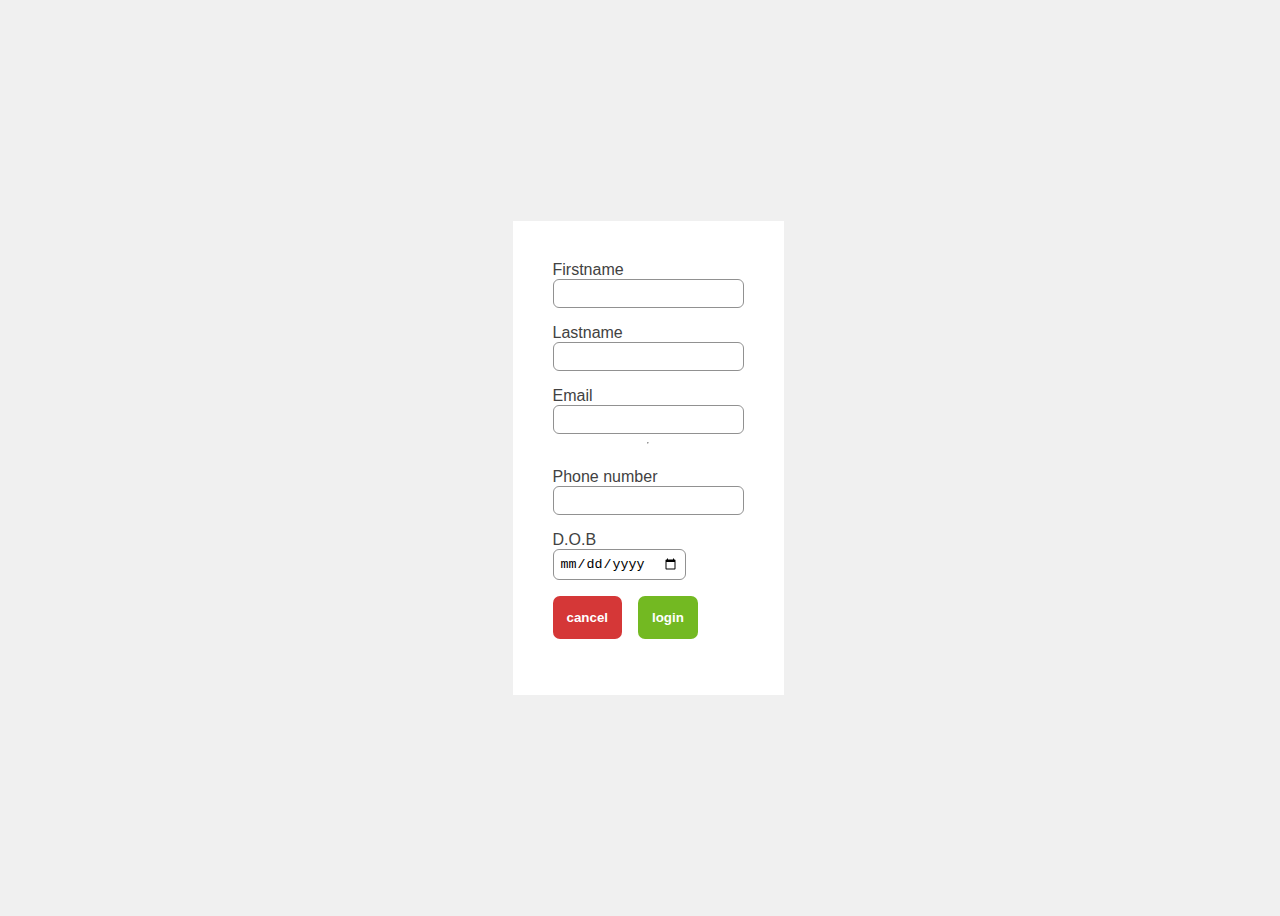
<file: index.html>
<!DOCTYPE html>
<html lang="en">
<head>
    <meta charset="UTF-8">
    <meta name="viewport" content="width=device-width, initial-scale=1.0">
    <title>Document</title>
</head>
<body>


    <!-- Inputs  -->

     <form action="">

            <div class="sec">
            <label for="Firstname">Firstname</label>
            <input type="text" name="Firstname" id="Firstname">
            </div>

            <div class="sec">
            <label for="Lastname">Lastname</label>
            <input type="text" name="Lastname" id="Lastname">
            </div>

            <div class="sec">
            <label for="Email">Email</label>
            <input type="email" name="Email" id="Email"><hr>
             </div>

            <div class="sec">
            <label for="phone">Phone number</label>
            <input type="tel" name="phone" id="phone">
            </div>

            <div class="sec">
            <label for="d.o.b">D.O.B</label>
            <input type="date" name="D.o.B" id="D.O.B">
            </div>

            <div class="sec sec-b">
            <input type="reset" value="cancel" id="cancel">
            <input type="submit" value="login" id="log">
           </div>
    </form>


<!-- Tables  tags -->
 <!-- <table style="border: 1px solid black; background-color: blanchedalmond;">
    <thead>
        <tr>
            <td>Name</td>
            <td>Id</td>
            <td>Phone</td>
        </tr>
    </thead>
    <tbody>
        <tr>
            <td>Ismael</td>
            <td>6778786876</td>
            <td>+344452675</td>
        </tr>
        <tr>
            <td>Ismael</td>
            <td>6778786876</td>
            <td>+344452675</td>
        </tr>
        <tr>
            <td>Ismael</td>
            <td>6778786876</td>
            <td>+344452675</td>
        </tr>
        <tr>
            <td>Ismael</td>
            <td>6778786876</td>
            <td>+344452675</td>
        </tr>
    </tbody>
    <tfoot>
        <tr>
            <td>showing 2 of 4 pages</td>
        </tr>
    </tfoot>
 </table> -->

 <style>
    body{
        display: flex;
        align-items: center;
        justify-content: center;
        width: 100vw;
        height: 100vh;
        background-color: #f0f0f0;
    }
    form {
        /* background-image: url("https://i.postimg.cc/htFchwV6/pexels-gstudio-10583612.jpg"); */
        background-color: rgb(255, 255, 255);
        display: flex;
        flex-direction: column;
        align-items: center;
        justify-content: center;
        width: fit-content;
        padding: 40px;
        backdrop-filter: blur(10px);
        color: #424242;
        font-family: sans-serif;
    }

    form .sec{
        display: flex;
        flex-direction: column;
        align-items: flex-start;
        width: 100%;
        margin-bottom: 1rem;
    }

    .sec input{
        padding: 6px;
        border-radius: 6px;
        border: 1px solid rgb(145, 145, 145);
    }

    form .sec-b{
          flex-direction: row;
          gap: 1rem;
    }

    form .sec-b input{
        border: none;
        padding: 14px;
        font-weight: 700;
        border-radius: 7px;
        color: #ffffff
    }

    form .sec-b #cancel{
        background-color:#cc0a0ad0;
         
    }

    form .sec-b #log{
        background-color:#5eaf01de;
    }

    

 </style>



 <!-- Style sheets -->
    <!--
    1. Inline CSS
    2. Internal CSS
    3. External CSS
    -->

</body>
</html>
</file>
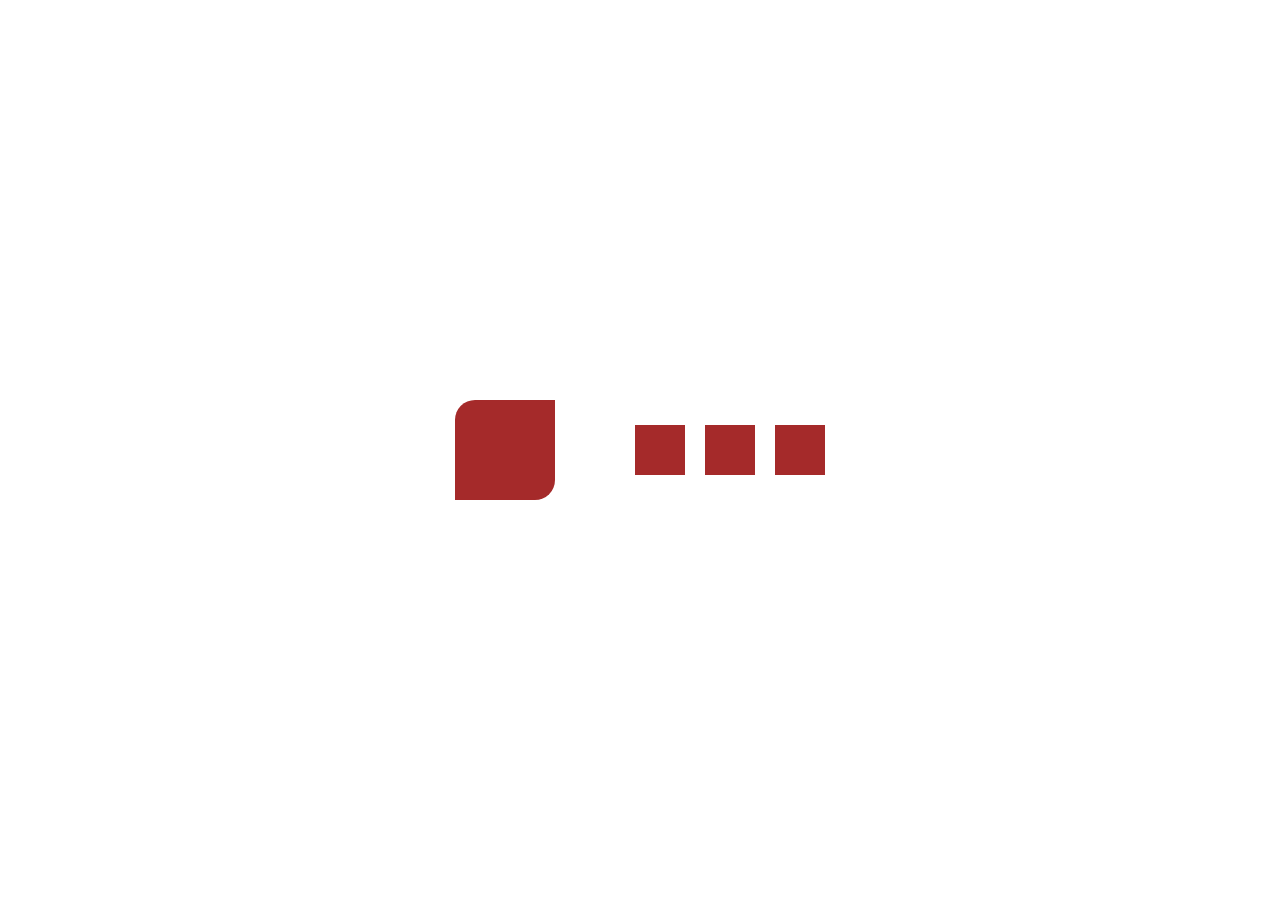
<file: containers.html>
<!DOCTYPE html>
<html lang="en">
<head>
    <meta charset="UTF-8">
    <meta name="viewport" content="width=device-width, initial-scale=1.0">
    <title>Document</title>
    <link rel="stylesheet" href="containers.css">
</head>
<body>
    <div class="parent">
    <div class="container container-1"></div>
    <div class="container container-2"></div>
    <div class="container container-3"></div>
    <div class="container container-4"></div>
</div>
</body>

</html>
</file>
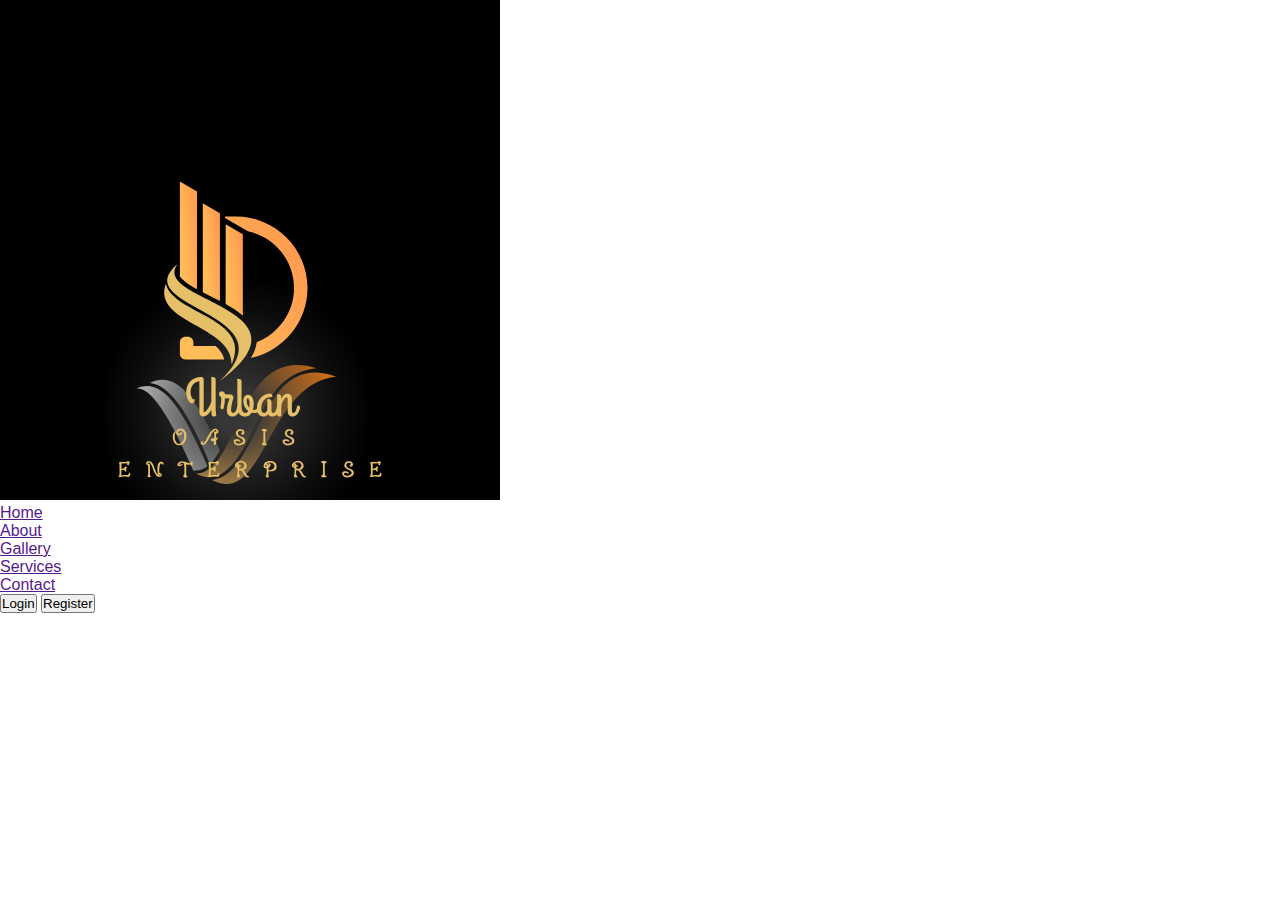
<file: layout.html>
<!DOCTYPE html>
<html lang="en">
<head>
    <meta charset="UTF-8">
    <meta name="viewport" content="width=device-width, initial-scale=1.0">
    <title>Document</title>
    <link rel="stylesheet" href="layout.css">
</head>
<body>
    <div class="cont">
         <div class="logo-cont">
            <img src="/Hannah.png" alt="my logo">
         </div>
         <div class="nav-bar">
            <ul>
                <li><a href="">Home</a></li>
                <li><a href="">About</a></li>
                <li><a href="">Gallery</a></li>
                <li><a href="">Services</a></li>
                <li><a href="">Contact</a></li>
            </ul>
         </div>

         <div class="form">
            <input type="button" value="Login" id="Login">
            <input type="button" value="Register" id="Register">

         </div>




    </div>
</body>
</html>
</file>
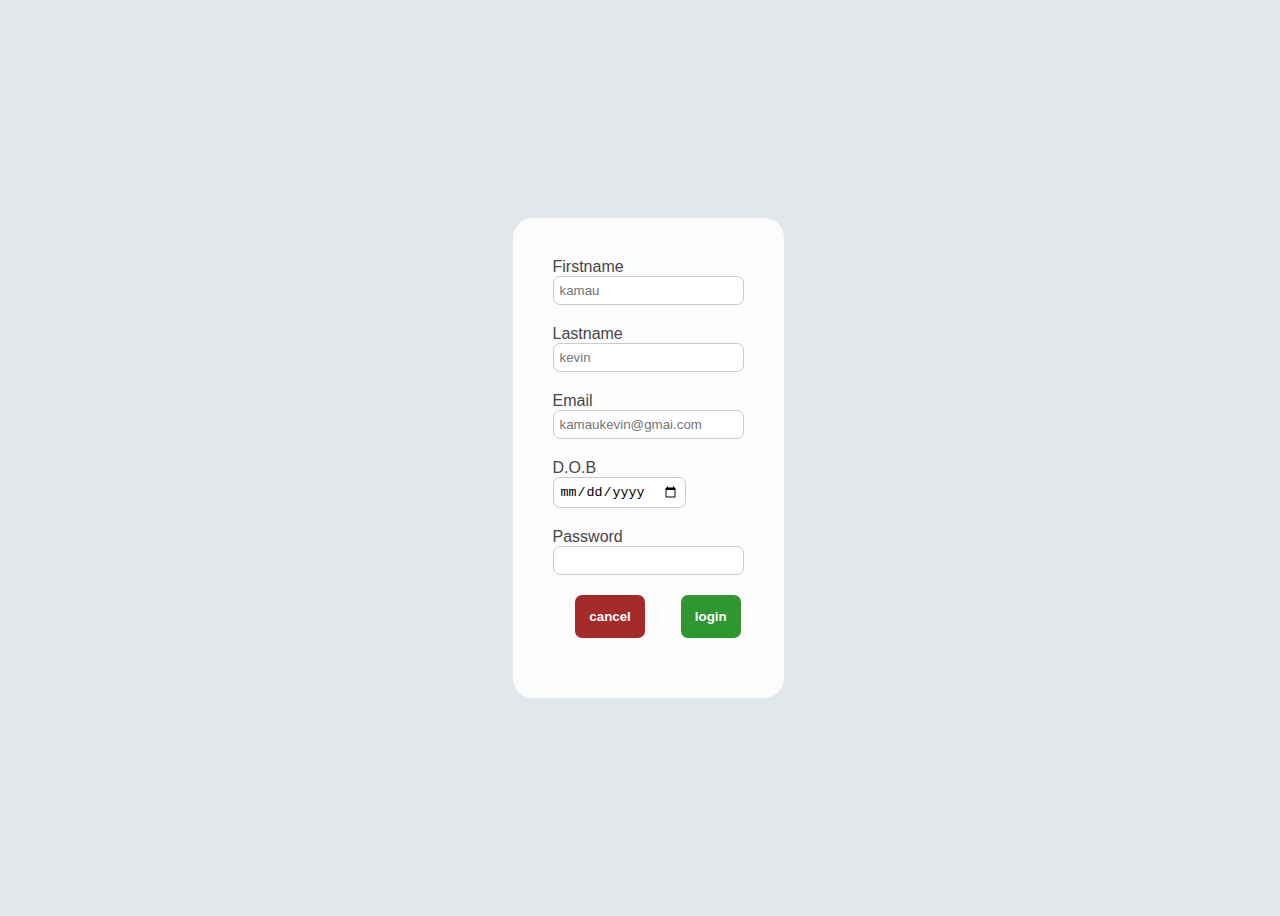
<file: login.html>
<!DOCTYPE html>
<html lang="en">
<head>
    <meta charset="UTF-8">
    <meta name="viewport" content="width=device-width, initial-scale=1.0">
    <title>Document</title>
    <link rel="stylesheet" href="style.css">
</head>
<body>
    <form action="">
    <div class="cont">
    <label for="Firstname">Firstname</label>
    <input type="text" name="firstname" id="firstname" placeholder="kamau" required>
    </div>

    <div class="cont">
    <label for="Lastname">Lastname</label>
    <input type="text" name="Lastname" id="Lastname" placeholder="kevin" required>
    </div>

    <div class="cont">
    <label for="email">Email</label>
    <input type="email" name="email" id="email" placeholder="kamaukevin@gmai.com" required>
    </div>

    <div class="cont">
    <label for="D.O.B">D.O.B</label>
    <input type="date" name="d.o.b" id="d.o.b" required>
     </div>

     <div class="cont">
    <label for="Password">Password</label>
    <input type="Password" name="Password" id="Password" required>
    </div>

    <div class="cont cont-b">
    <input type="reset" value="cancel" id="cancel">
    <input type="submit" value="login" id="login">
    </div>
</form>
</body>
</html>
</file>
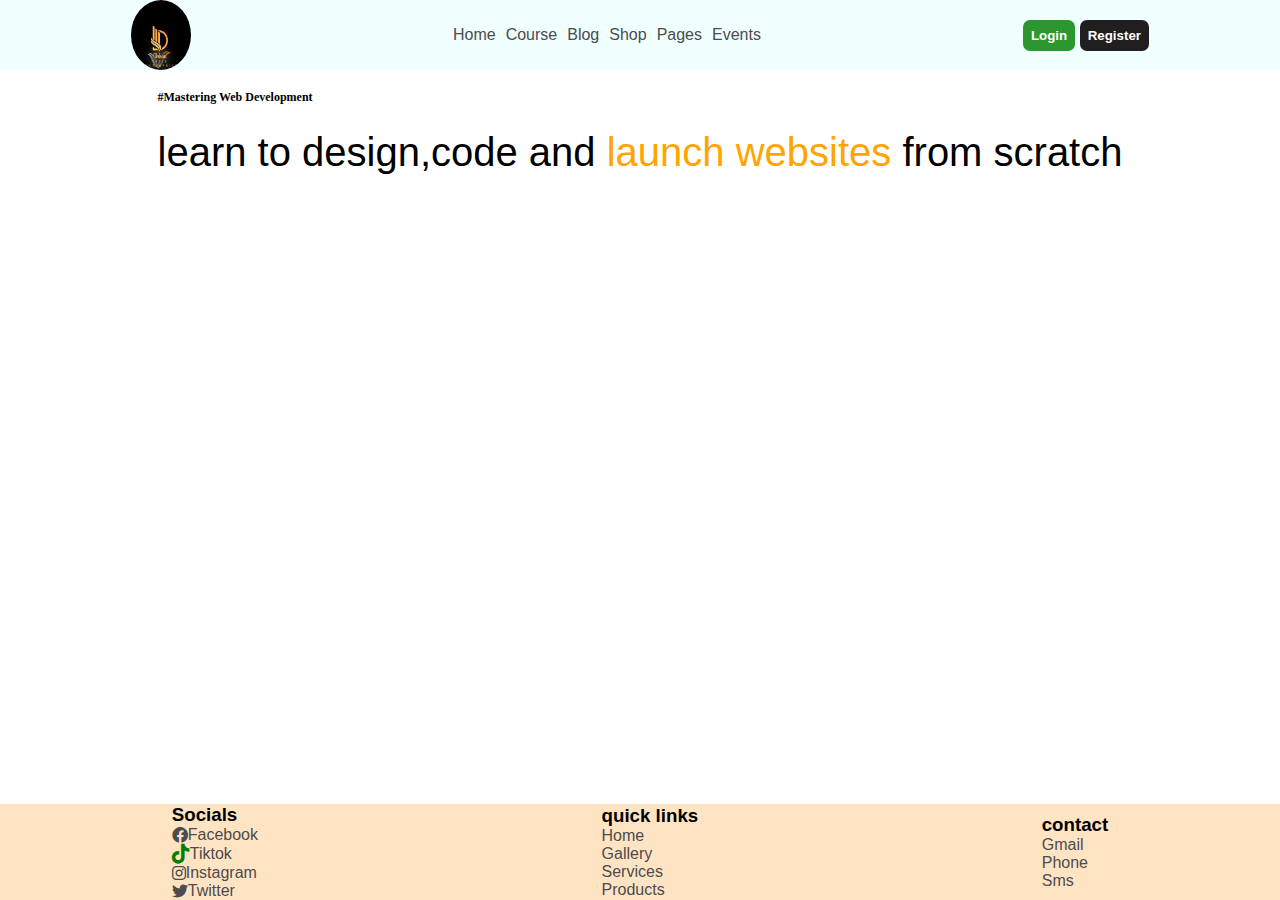
<file: navbars.html>
<!DOCTYPE html>
<html lang="en">

<head>
    <meta charset="UTF-8">
    <meta name="viewport" content="width=device-width, initial-scale=1.0">
    <title>Document</title>
    <link rel="stylesheet" href="nav.css">
    <link href="https://cdnjs.cloudflare.com/ajax/libs/font-awesome/6.0.0-beta3/css/all.min.css" rel="stylesheet">

</head>

<body>
    <div class="head">
        <div class="logo">
            <img src="/Hannah.png" alt="my logo">
        </div>

        <div class="navbar">
            <ul>
                <li><a href="">Home</a></li>
                <li><a href="">Course</a></li>
                <li><a href="">Blog</a></li>
                <li><a href="">Shop</a></li>
                <li><a href="">Pages</a></li>
                <li><a href="">Events</a></li>
            </ul>
        </div>

        <div class="form">
            <input type="button" value="Login" id="Login">
            <input type="button" value="Register" id="Register">
        </div>
    </div>

    
<div class="hero-p">
    <div class="Hero-sec">
        <div class="sec-1 hero">
            <h6>#Mastering Web Development</h6>
            <p>learn to design,code and <span style="color: orange;">launch websites</span>  from scratch</p>
        </div>

        
    
    </div>
</div>


<footer>
   <!-- socials -->
    <ul class="socials">
        <h3>Socials</h3>
        <li><a href=""><i class="fa-brands fa-facebook"></i>Facebook</a></li>
        <li><a href=""><i class="fa-brands fa-tiktok"></i>Tiktok</a></li>
        <li><a href=""><i class="fa-brands fa-instagram"></i>Instagram</a></li>
        <li><a href=""><i class="fa-brands fa-twitter"></i>Twitter</a></li>
    </ul>

    <!-- quick links -->
    <ul class=" quick links">
        <h3>quick links</h3>
        <li>
            
            <a href="">Home</a>
        </li>
        <li><a href="">Gallery</a></li>
        <li><a href="">Services</a></li>
        <li><a href="">Products</a></li>
    </ul>

    <!-- contact -->
    <ul class="contact">
        <h3>contact</h3>
        <li><a href="">Gmail</a></li>
        <li><a href="">Phone</a></li>
        <li><a href="">Sms</a></li>
    
    </ul>

</footer>

</body>

</html>
</file>
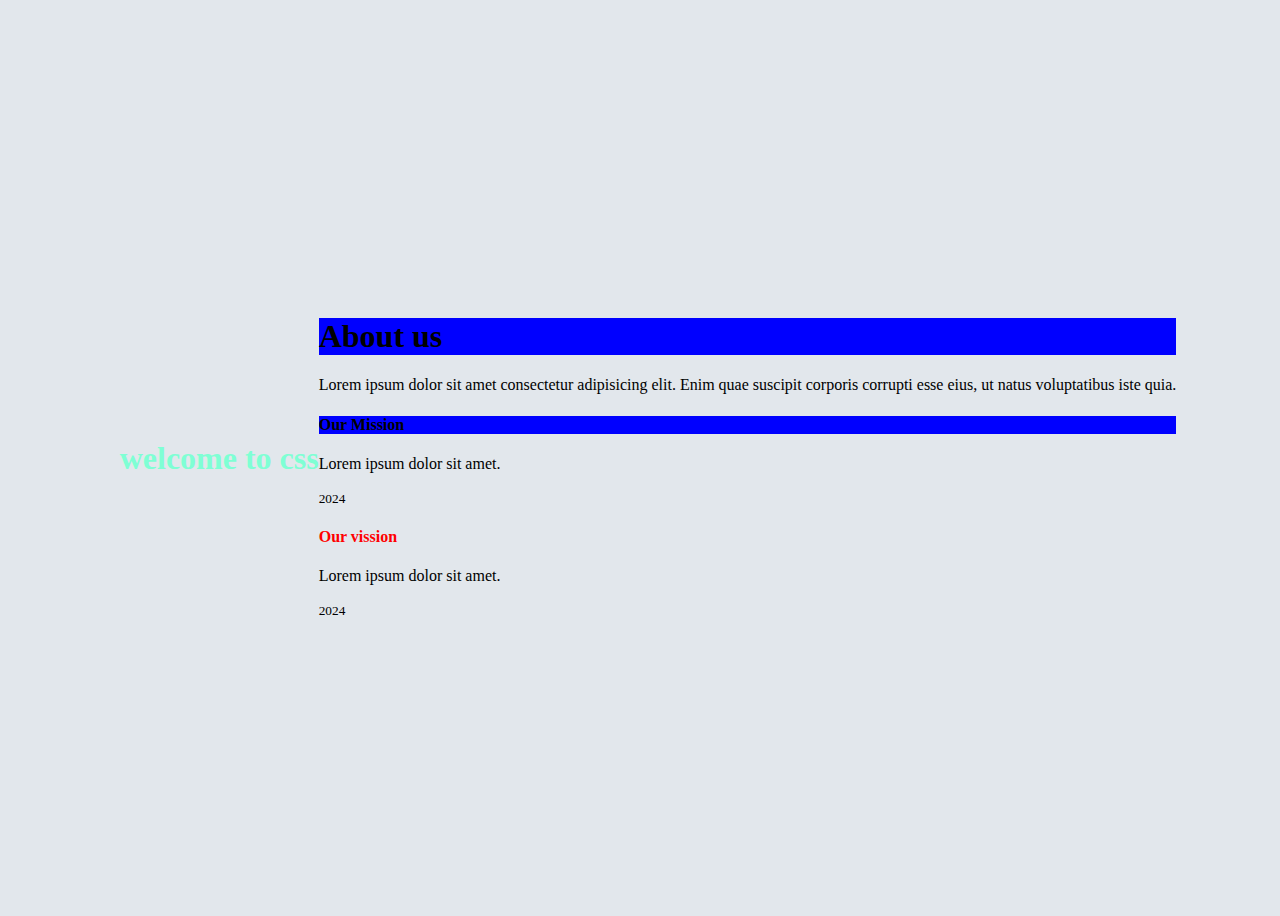
<file: selectors.html>
<!DOCTYPE html>
<html lang="en">
<head>
    <meta charset="UTF-8">
    <meta name="viewport" content="width=device-width, initial-scale=1.0">
    <title>Document</title>
    <link rel="stylesheet" href="style.css">
</head>
<body>
    <!-- 
    selectors #

    1.id
    2.class
    3.element
    4.combinators
    5.pseudo selectors


     
    -->

<h1 id="head">
    welcome to css
</h1>


 <div class="container">
    <h1>About us</h1>
    <p>Lorem ipsum dolor sit amet consectetur adipisicing elit. Enim quae suscipit corporis corrupti esse eius, ut natus voluptatibus iste quia.</p>

      <div class="mission">
        <h4>Our Mission</h4>
        <p>Lorem ipsum dolor sit amet.</p>
        <small>2024</small>
      </div>

      <div class="vission">
        <h4>Our vission</h4>
        <p>Lorem ipsum dolor sit amet.</p>
        <small>2024</small>
      </div>
 </div>

</body>
</html>
</file>
<file: containers.css>
*{
    margin: 0;
    padding: 0;
    font-family: sans-serif;
    box-sizing: border-box;
}


body{
    width: 100vw;
    height: 100vh;
    display: flex;
    /* align-content: center; */
    align-items: center;
    justify-content: center;
}


.parent{
    display: flex;
    align-items: center;
    justify-content: center;
    width: 50%;
    gap: 20px;

}




.container{
width: 50px;
height: 50px;
background-color: brown;

}


.parent .container-1{
padding:50px;
border-radius: 20px 0;
margin-right:60px;
}
</file>
<file: layout.css>
*{
    margin: 0;
    padding: 0;
    box-sizing: border-box;
}

body{
    font-family: sans-serif;
    
}
</file>
<file: style.css>
body{
    display: flex;
    align-items: center;
    justify-content: center;
    width: 100vw;
    height: 100vh;
    background-color: rgb(226, 231, 236);
}






form{
    background-color: rgb(253, 252, 252);
    display: flex;
    flex-direction: column;
    align-items: flex-start;
    justify-content: center;
    padding: 40px;
    font-family: sans-serif;
    border-radius: 20px;
   

}
.cont input{
    padding: 6px;
    border:1px solid rgb(202, 202, 202);
    border-radius: 7px;
}

form .cont{
    display: flex;
    flex-direction: column;
    align-items: flex-start;
    justify-content: center;
    width: 100%;
    margin-bottom: 20px;
    color: rgb(70, 71, 71);

   
}




form .cont-b {
    display: flex;
    flex-direction: row;
    gap: 1rem;

}
.cont-b input{
    border: none;
    padding: 14px;
    border-radius:7px ;
    color: white;
    font-weight: 700;
    margin-left: 20px;
    
} 

.cont-b #cancel{
    background-color: brown;

}
.cont-b #login{
    background-color: rgba(0, 128, 0, 0.815);
}


#head{
    font-size: xx-large;
    color: aquamarine;
}
.container .vission h4{
    color: red;
}


.container h1,.mission h4{
    background-color: blue;
}
</file>
<file: nav.css>
*{
    margin: 0;
    padding: 0;
    font-family: sans-serif;
    box-sizing: border-box;
}

body{
    
    width: 100vw;
    height: 100vh;
}

.head{
    color:rgb(53, 52, 52);
    display: flex;
    flex-direction: row;
    align-items: center;
    justify-content: space-around;
    text-decoration: none;
    background-color: azure;
    margin-bottom: auto;
    width: 100%;
}



.head .logo  img{
    
    border-radius: 50%;
    display: flex;
    align-items: center;
    justify-content: center;
    width: 60px;
    height: 70px;
    
}

.navbar{
    display: flex;
    align-items: center;
    justify-content: center;
}
.navbar ul{
    display: flex;
    align-content: center;
    align-items: center;
    justify-content: center;
    list-style: none;
    gap: 10px;
}

li a{
    display: flex;
    align-items: center;
    justify-content: center;
   
   
}
a{
    text-decoration: none;
    color:rgb(77, 75, 75);
}


 head .form{
    display: flex;
    flex-direction: row;
    gap: 1rem;
    width: 100%;
    margin-left: 2rem;
}

.form input{
    border: none;
    padding: 8px;
    border-radius:7px ;
    color: white;
    font-weight: 700;  
} 

.form #Register{
    background-color: rgb(32, 30, 30);

}
.form #Login{
    background-color: rgba(0, 128, 0, 0.815);
}


.hero-p{
    display: flex;
    align-items:center;
    justify-content: center;
}


.Hero-sec{
    display: flex;
    align-items:center;
    justify-content: center;
    gap: 1px;
    margin-top: 20px;
    width: 80%;
}

.Hero-sec  .sec-1{
    max-width: fit-content;
}


.Hero-sec  .sec-1 h6{
margin-bottom: 25px;
font-family: italic;
font-size: 12px;

} 
.Hero-sec  .sec-1 p{
    font-size:40px;
}




footer{
    background-color: bisque;
    display: flex;
    align-items: center;
    justify-content: space-around;
    position: absolute;
    width: 100vw;
    bottom: 0;
}
.fa-phone, .fa-tiktok{
    font-size: 20px;
    font-weight: 800;
    color: green;
    
}


footer ul{
    list-style: none;
    display: flex;
    flex-direction: column;
    justify-content: start;
    align-items:flex-start;
}
</file>
